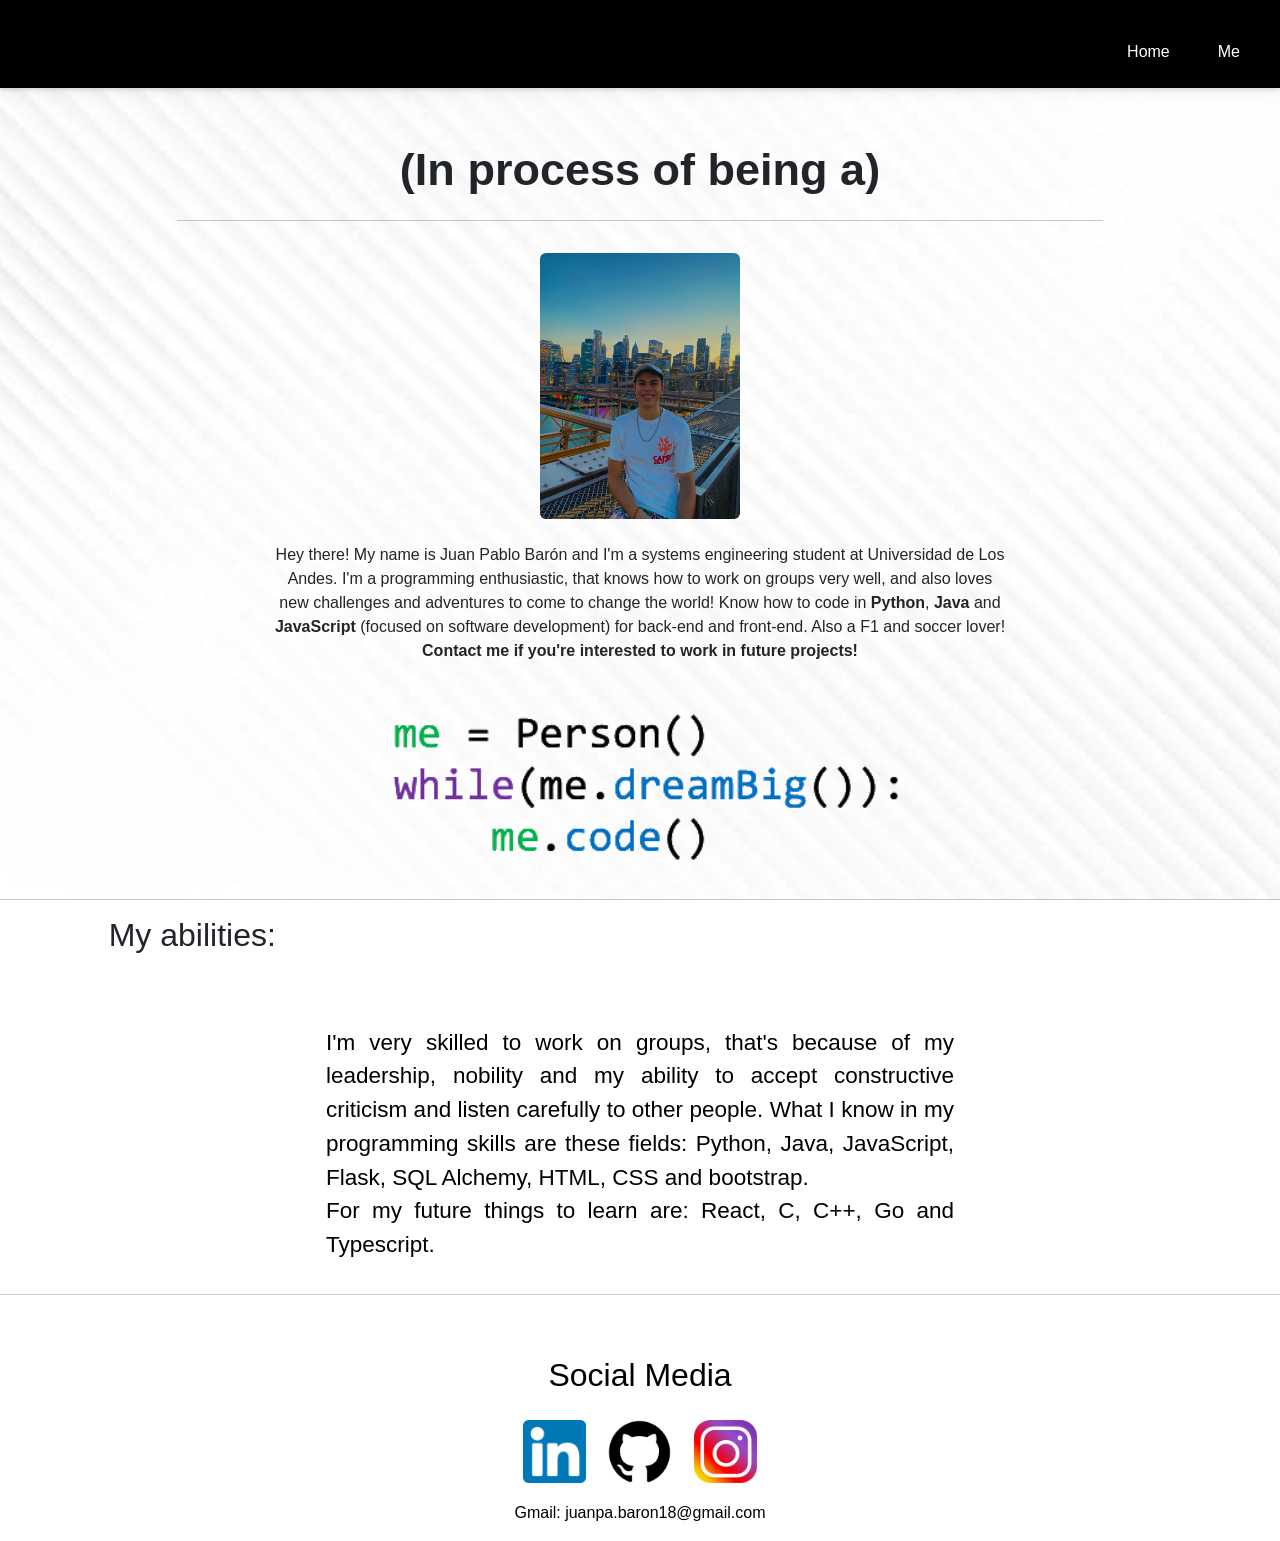
<file: portfolio/index.html>
<!DOCTYPE html>
<html>

<head>
    <meta charset="UTF-8">
    <meta http-equiv="X-UA-Compatible" content="IE=edge">
    <meta name="viewport" content="width=device-width, initial-scale=1.0">

    <link href="https://cdn.jsdelivr.net/npm/bootstrap@5.0.2/dist/css/bootstrap.min.css" rel="stylesheet"
        integrity="sha384-EVSTQN3/azprG1Anm3QDgpJLIm9Nao0Yz1ztcQTwFspd3yD65VohhpuuCOmLASjC" crossorigin="anonymous">

    <link rel="stylesheet" href="./main.css">
    <script src="connection.js"></script>

    <title> Juan Pablo Barón Portfolio</title>

</head>

<body>
    <div class="hero">
        <!-- HEADER -->
        <div class="header" id="header_letter">
            <ul class="nav justify-content-end pt-3">
                <li class="nav-item ">
                    <a class="nav-link  mx-2" aria-current="page" href=""
                    style="background: rgba(0,0,0,0);border-color:rgba(0,0,0,0) ;color:rgb(255, 255, 255);">Home</a>
                </li>
                <li class="nav-item">
                    <a class="nav-link mx-2" href="#socialnetworks"
                    style="background: rgba(0,0,0,0);border-color:rgba(0,0,0,0) ;color:rgb(255, 255, 255);"> Me </a>
                </li>
            </ul>
        </div>
        <!-- TYPING TITLE -->
        <div class="container text-center mt-5 mb-3">
            <div class="row justify-content-center">
                <div class="col-10">
                    <div id="typed" class="typed"></div>
                    <hr>
                </div>
            </div>
        </div>
        <!-- ABOUT ME SECTION -->
        <div class="container">
            <div class="row justify-content-center">
                <div class="container col-8 ">
                    <img src="./pics/jp.jpg" class="mx-auto d-block rounded" id="mePicture">
                </div>
            </div>
            <div class="row justify-content-center">
                <div class="col-8 text-center">
                    <br>
                    <p>
                        Hey there! My name is Juan Pablo Barón and I'm a systems engineering student at Universidad de 
                        Los Andes.
                        I'm a programming enthusiastic, that knows how to work on groups very well, and
                        also loves new challenges and adventures to come to change the world!
                        Know how to code in <b>Python</b>, <b>Java</b> and <b>JavaScript</b> (focused on software development) for 
                        back-end and front-end. Also a F1 and soccer lover!
                        <b>Contact me if you're interested to work in future projects!</b>
                    </p>
                </div>
            </div>
        </div>
        <br>
        <img src="./pics/dream.png" class="center-dream">
        <hr>
    </div>

    <div class="row">

        <div class="col-lg-1">

        </div>
        <div class="col-lg-11">
            <h2 id="subtitle">My abilities:</h2>
        </div>
    </div>

    <div class="row no-gutters">
        <div class="col-2 col-lg-3">


        </div>
        <div class="col-8 col-lg-6">


            <p style="text-align: justify;padding-top: 7vh;font-size: 2.5vh;color: rgb(0, 0, 0);">I'm very skilled
                to work on groups, that's because of my leadership, nobility and my ability to accept constructive
                criticism and listen carefully to other people.
                What I know in my programming skills are these fields: Python, Java, JavaScript, 
                Flask, SQL Alchemy, HTML, CSS and bootstrap.
                <br>
                For my future things to learn are: React, C, C++, Go and Typescript.
            </p>

        </div>

        <div class="col-2 col-lg-3">

        </div>

    </div>
    <hr>

    <div class="row " id="socialnetworks">
        <div class="col-6 col-md-4">

        </div>
        <div class="col-6 col-md-4 text-center" style="padding-top: 5vh;">
            <div class="center">
                <h2 id="subtitle-contact">Social Media</h2>
                <img style="width: 7vh;" onclick="linkedin()" src="./pics/linkedin.png">
                <img style="width: 11vh;" onclick="git()" src="./pics/git.png">
                <img style="width: 7vh;" onclick="instagram()" src="./pics/Instagram-Icon.png">
                <p id="contact_gmail">Gmail: juanpa.baron18@gmail.com</p>
            </div>
        </div>
        <div class="col-6 col-md-4">

        </div>
    </div>

    <script src="https://cdn.jsdelivr.net/npm/bootstrap@5.0.2/dist/js/bootstrap.bundle.min.js"
        integrity="sha384-MrcW6ZMFYlzcLA8Nl+NtUVF0sA7MsXsP1UyJoMp4YLEuNSfAP+JcXn/tWtIaxVXM"
        crossorigin="anonymous"></script>
</body>
</file>
<file: portfolio/main.css>
body {
    background-image: url(./pics/final_bckgrnd.jpg);
    background-position: center;
    background-repeat: no-repeat;
    background-size: cover;
    background-attachment: fixed;
    height: 100%;
  }


* {
    font-family: Helvetica, Arial, sans-serif;
}

#mePicture {
    width: 70%;
    max-width: 200px;
}

.typed {
    font-family: tahoma, verdana, arial, sans-serif;
    font-size: 5vh;
    font-weight: bold;
}
a {
    color: black;
    text-decoration: none
}

a :hover {
    color: rgb(255, 255, 255);
}

.header {
    padding: 1rem;
    text-align: center;
    background: #000000;
    color: rgb(0, 0, 0);
    font-size: 1rem;
    box-shadow: 0 0 20px 0 rgba(0, 0, 0, 0.08), 0 2px 4px 0 rgba(0, 0, 0, 0.12);
  }

.header_letter{
    font-family: tahoma, verdana, arial, sans-serif;
    font-size: 3vh;
    font-weight: bold;
}

.center-dream {
    display: block;
    margin-left: auto;
    margin-right: auto;
    width: 60vh;

    text-align: center;
  }

  #subtitle-contact {
    color: rgb(0, 0, 0);
    font-size: 2rem;
    ;
  }
#contact_gmail {
    color: rgb(0, 0, 0);
    font-size: 1rem;
    ;
  }
</file>
